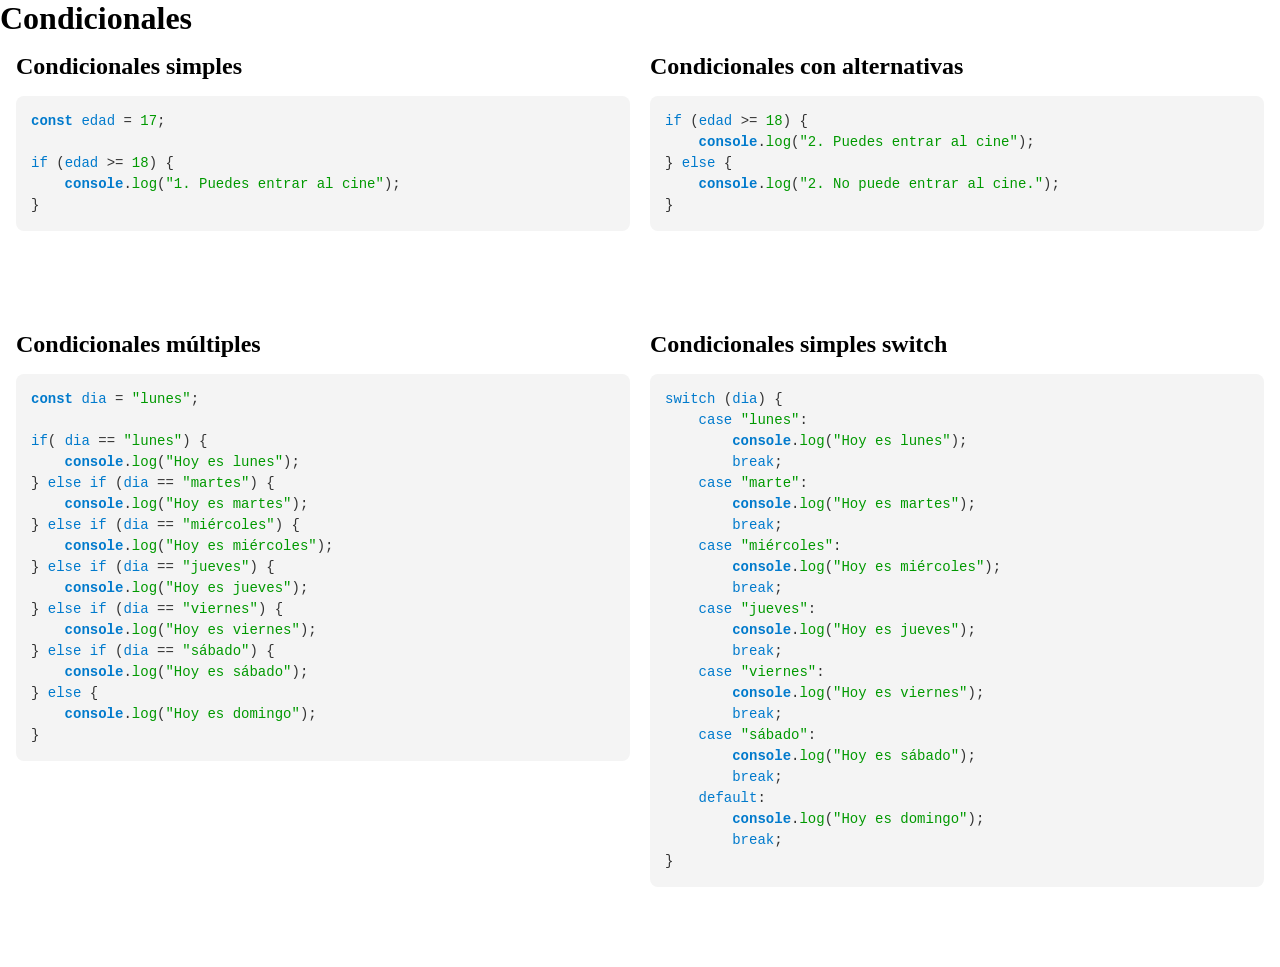
<file: ejemplos/condicionales/index.html>
<!doctype html>
<html lang="en">
  <head>
    <meta charset="UTF-8" />
    <meta name="viewport" content="width=device-width, initial-scale=1.0" />
    <link rel="stylesheet" href="style.css" />
    <link rel="stylesheet" href="../javascript.css" />
    <title>Document</title>
  </head>
  <body>
    <h1>Condicionales</h1>

    <main>
      <article>
        <h2>Condicionales simples</h2>

        <pre><code><span class="keyword">const</span> <span class="variable">edad</span> = <span class="number">17</span>;

<span class="function">if</span> (<span class="variable">edad</span> >= <span class="number">18</span>) {
    <span class="keyword">console</span>.<span class="property">log</span>(<span class="string">"1. Puedes entrar al cine"</span>);
}</code></pre>
      </article>

      <article>
        <h2>Condicionales con alternativas</h2>

        <pre><code><span class="function">if</span> (<span class="variable">edad</span> >= <span class="number">18</span>) {
    <span class="keyword">console</span>.<span class="property">log</span>(<span class="number">"2. Puedes entrar al cine"</span>);
} <span class="function">else</span> {
    <span class="keyword">console</span>.<span class="property">log</span>(<span class="number">"2. No puede entrar al cine."</span>);
}</code></pre>
      </article>

      <article>
        <h2>Condicionales múltiples</h2>

        <pre><code><span class="keyword">const</span> <span class="variable">dia</span> = <span class="string">"lunes"</span>;

<span class="function">if</span>( <span class="variable">dia</span> == <span class="string">"lunes"</span>) {
    <span class="keyword">console</span>.<span class="property">log</span>(<span class="string">"Hoy es lunes"</span>);
} <span class="function">else if</span> (<span class="variable">dia</span> == <span class="string">"martes"</span>) {
    <span class="keyword">console</span>.<span class="property">log</span>(<span class="string">"Hoy es martes"</span>);
} <span class="function">else if</span> (<span class="variable">dia</span> == <span class="string">"miércoles"</span>) {
    <span class="keyword">console</span>.<span class="property">log</span>(<span class="string">"Hoy es miércoles"</span>);
} <span class="function">else if</span> (<span class="variable">dia</span> == <span class="string">"jueves"</span>) {
    <span class="keyword">console</span>.<span class="property">log</span>(<span class="string">"Hoy es jueves"</span>);
} <span class="function">else if</span> (<span class="variable">dia</span> == <span class="string">"viernes"</span>) {
    <span class="keyword">console</span>.<span class="property">log</span>(<span class="string">"Hoy es viernes"</span>);
} <span class="function">else if</span> (<span class="variable">dia</span> == <span class="string">"sábado"</span>) {
    <span class="keyword">console</span>.<span class="property">log</span>(<span class="string">"Hoy es sábado"</span>);
} <span class="function">else</span> {
    <span class="keyword">console</span>.<span class="property">log</span>(<span class="string">"Hoy es domingo"</span>);
}</code></pre>
      </article>

      <article>
        <h2>Condicionales simples switch</h2>

        <pre><code><span class="function">switch</span> (<span class="variable">dia</span>) {
    <span class="function">case</span> <span class="string">"lunes"</span>:
        <span class="keyword">console</span>.<span class="property">log</span>(<span class="string">"Hoy es lunes"</span>);
        <span class="function">break</span>;
    <span class="function">case</span> <span class="string">"marte"</span>:
        <span class="keyword">console</span>.<span class="property">log</span>(<span class="string">"Hoy es martes"</span>);
        <span class="function">break</span>;
    <span class="function">case</span> <span class="string">"miércoles"</span>:
        <span class="keyword">console</span>.<span class="property">log</span>(<span class="string">"Hoy es miércoles"</span>);
        <span class="function">break</span>;
    <span class="function">case</span> <span class="string">"jueves"</span>:
        <span class="keyword">console</span>.<span class="property">log</span>(<span class="string">"Hoy es jueves"</span>);
        <span class="function">break</span>;
    <span class="function">case</span> <span class="string">"viernes"</span>:
        <span class="keyword">console</span>.<span class="property">log</span>(<span class="string">"Hoy es viernes"</span>);
        <span class="function">break</span>;
    <span class="function">case</span> <span class="string">"sábado"</span>:
        <span class="keyword">console</span>.<span class="property">log</span>(<span class="string">"Hoy es sábado"</span>);
        <span class="function">break</span>;
    <span class="function">default</span>:
        <span class="keyword">console</span>.<span class="property">log</span>(<span class="string">"Hoy es domingo"</span>);
        <span class="function">break</span>;
}</code></pre>
      </article>
    </main>
  </body>

  <script src="script.js"></script>
</html>
</file>
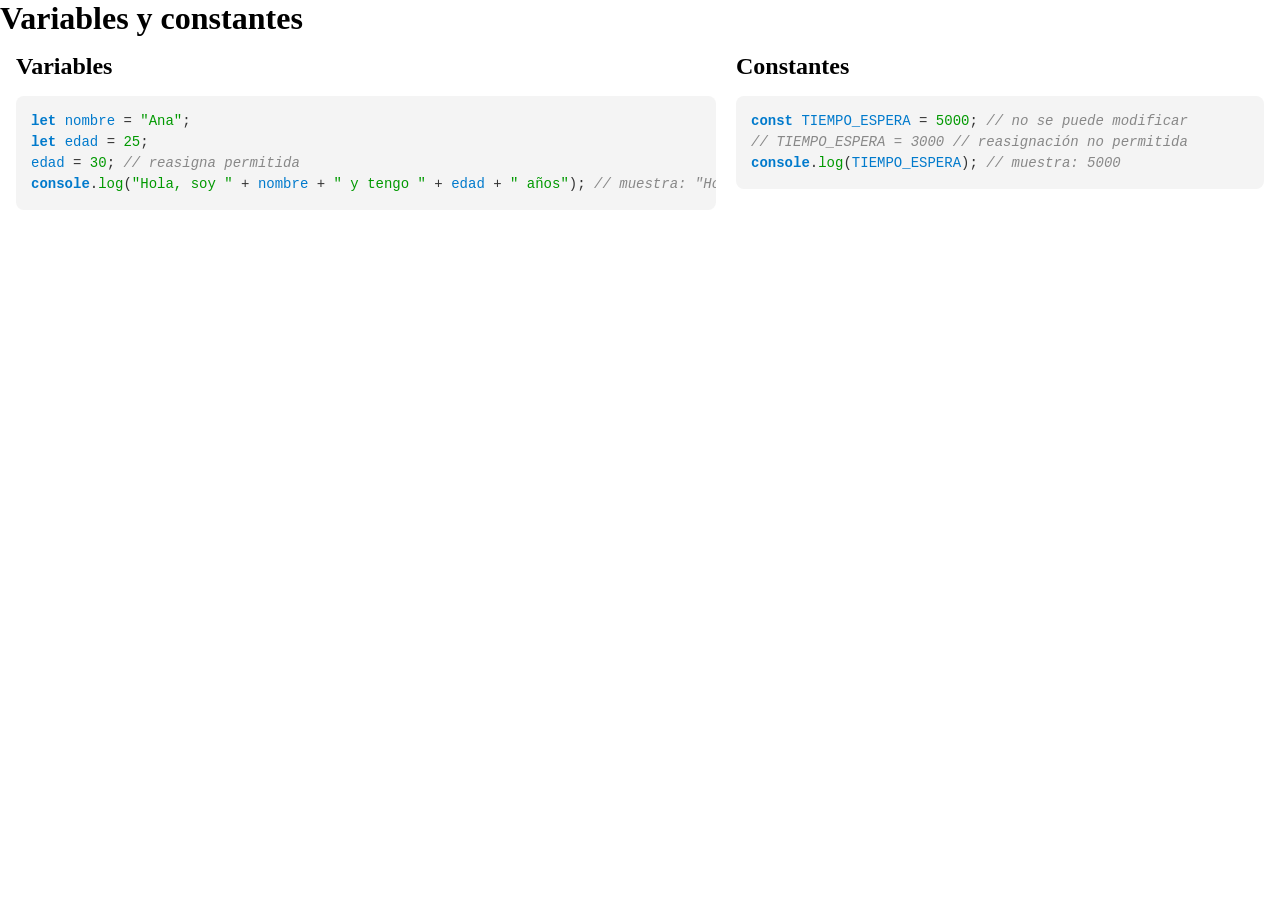
<file: ejemplos/variables/index.html>
<!doctype html>
<html lang="en">
  <head>
    <meta charset="UTF-8" />
    <meta name="viewport" content="width=device-width, initial-scale=1.0" />
    <link rel="stylesheet" href="style.css" />
    <link rel="stylesheet" href="../javascript.css" />
    <title>Variables y Constantes</title>
  </head>
  <body>
    <h1>Variables y constantes</h1>

    <main>
      <article>
        <h2>Variables</h2>

        <pre><code><span class="keyword">let</span> <span class="variable">nombre</span> = <span class="string">"Ana"</span>;
<span class="keyword">let</span> <span class="variable">edad</span> = <span class="number">25</span>; 
<span class="variable">edad</span> = <span class="number">30</span>; <span class="comment">// reasigna permitida</span>
<span class="keyword">console</span>.<span class="property">log</span>(<span class="string">"Hola, soy "</span> + <span class="variable">nombre</span> + <span class="string">" y tengo "</span> + <span class="variable">edad</span> + <span class="string">" años"</span>); <span class="comment">// muestra: "Hola, soy Ana y tengo 30 años."</span></code></pre>
      </article>

      <article>
        <h2>Constantes</h2>

        <pre><code><span class="keyword">const</span> <span class="variable">TIEMPO_ESPERA</span> = <span class="number">5000</span>; <span class="comment">// no se puede modificar</span>
<span class="comment">// TIEMPO_ESPERA = 3000 // reasignación no permitida</span>
<span class="keyword">console</span>.<span class="property">log</span>(<span class="variable">TIEMPO_ESPERA</span>); <span class="comment">// muestra: 5000</span></code></pre>
      </article>
    </main>
  </body>

  <script>
    /* ----------------- Variables ----------------- */
    let nombre = "Ana";
    let edad = 25;
    edad = 30; // reasigna permitida
    console.log("Hola, soy " + nombre + " y tengo " + edad + " años."); // muestra: "Hola, soy Ana y tengo 30 años."

    /* ----------------- Constante ----------------- */
    const TIEMPO_ESPERA = 5000; // no se puede modificar
    // TIEMPO_ESPERA = 3000 // reasignación no permitida
    console.log(TIEMPO_ESPERA); // muestra: 5000
  </script>
</html><suuuu
</file>
<file: ejemplos/condicionales/style.css>
* {
  margin: 0;
  padding: 0;
  box-sizing: border-box;
}

main {
  width: fit-content;
  max-width: 1500px;
  margin-inline: auto;
  padding: 0 1rem;

  display: grid;
  gap: 20px;
}

h1,
h2 {
  margin-bottom: 1rem;
}

article {
  width: 100%;
  max-width: 700px;
  margin-bottom: 5rem;
  flex: 1;
}

@media screen and (min-width: 1000px) {
  main {
    width: auto;
    grid-template-columns: 1fr 1fr;
  }
}
</file>
<file: ejemplos/javascript.css>
pre code {
  font-family: 'Courier New', monospace;
  font-size: 14px;
  line-height: 1.5;
  background: #f4f4f4;
  padding: 15px;
  border-radius: 8px;
  display: block;
  overflow-x: auto;
  color: #333;
}

/* Colores para JavaScript */
pre code .keyword {
  color: #007acc;
  font-weight: bold;
}

pre code .string {
  color: #009900;
}

pre code .number {
  color: #009900;
}

pre code .comment {
  color: #888;
  font-style: italic;
}

pre code .function {
  color: #007acc;
}

pre code .property {
  color: #009900;
}

pre code .operator {
  color: #000;
}

pre code .punctuation {
  color: #000;
}

pre code .variable {
  color: #007acc;
}
</file>
<file: ejemplos/variables/style.css>
* {
  margin: 0;
  padding: 0;
  box-sizing: border-box;
}

main {
  width: fit-content;
  max-width: 1500px;
  margin-inline: auto;
  padding: 0 1rem;

  display: grid;
  gap: 20px;
}

h1,
h2 {
  margin-bottom: 1rem;
}

article {
  width: 100%;
  max-width: 700px;
  margin-bottom: 5rem;
  flex: 1;
}

@media screen and (min-width: 1000px) {
  main {
    width: auto;
    grid-template-columns: 1fr 1fr;
  }
}
</file>
